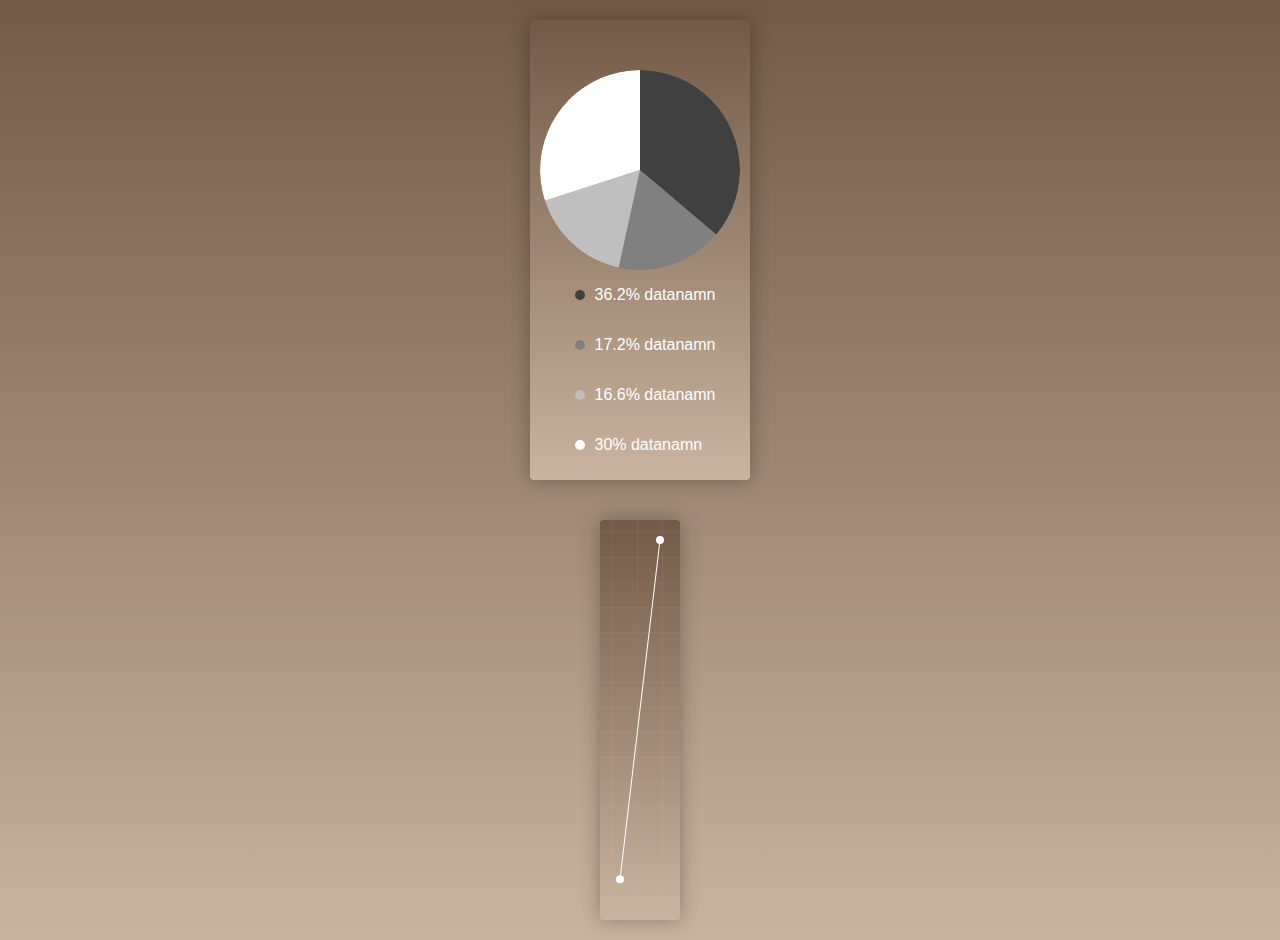
<file: test.html>
<!DOCTYPE html>
<html>
<head>
  <meta charset="utf-8" />
  <meta http-equiv="X-UA-Compatible" content="IE=edge">
  <title>Test LEGO databas</title>
  <meta name="viewport" content="width=device-width, initial-scale=1">
  <link rel="stylesheet" type="text/css" media="screen" href="./assets/css/grapher.css" />
  <link rel="stylesheet" type="text/css" media="screen" href="./assets/css/main.css" />
  <link rel="stylesheet" type="text/css" media="screen" href="./assets/css/default.css" />
  <script src="./assets/js/main.js"></script>
</head>
<body onload="init()">

</body>
</html>
</file>
<file: assets/css/grapher.css>
.grapher {
    flex-direction: column;
    background: linear-gradient(to bottom, #725a46 0%,#c8b4a0 100%);
    position: relative;
    border-radius: 4px;
    box-shadow: 0px 0px 20px 0px rgba(0,0,0,0.3);
    margin: 20px;
}

.grapher.numberSlider {
    overflow: hidden;
}

.grapher.numberSlider h2 {
    text-align: center;
    color: #fff;
}

.grapher.numberSlider p, .grapher.numberSlider a{
  color: #fff;
}

.grapher.numberSlider a {
    position: absolute;
    height: 100%;
    display: flex;
    align-items: center;
    padding: 0 10px;
    user-select: none;
    cursor: pointer;
}

.grapher.numberSlider a.left {
    left: 0;
}

.grapher.numberSlider a.right {
    right: 0;
}

.grapher.numberSlider div.slider {
    transition: 200ms;
}

/* Data entry */
.grapher.numberSlider div div {
  justify-content: center;
  flex: 1;
}

.grapher.histogram {
  position: relative;
  overflow: hidden;
  flex: 1;
  margin: 20px;
  height: 500px;
  box-shadow: 0 0 40px rgba(0, 0, 0, 0.2);
  overflow: hidden;
}

.grapher.histogram div.slider {
  padding: 20px;
  flex-direction: row;
  align-items: flex-end;
  height: 100%;
  overflow-x: scroll;
  overflow-y: hidden;
}

.grapher.histogram:after, .grapher.timeChart:after {
  position: absolute;
  left: 0;
  right: 0;
  top: 0;
  bottom: 0;
  content:'';
  background-color: transparent;
  background-image: linear-gradient(0deg, transparent 24%, rgba(255, 255, 255, .05) 25%, rgba(255, 255, 255, .05) 26%, transparent 27%, transparent 74%, rgba(255, 255, 255, .05) 75%, rgba(255, 255, 255, .05) 76%, transparent 77%, transparent), linear-gradient(90deg, transparent 24%, rgba(255, 255, 255, .05) 25%, rgba(255, 255, 255, .05) 26%, transparent 27%, transparent 74%, rgba(255, 255, 255, .05) 75%, rgba(255, 255, 255, .05) 76%, transparent 77%, transparent);
  background-size: 50px 50px;
  pointer-events: none;
}

.grapher.histogram h2, .grapher.timeChart h2 {
  position: absolute;
  top: 0;
  left: 20px;
  color: #fff;
}

.grapher.pieChart h2 {
  color: #fff;
  margin-left: 20px;
}

.grapher.histogram .bar {
  min-width: 20px;
  background-color: rgba(255, 255, 255, 0.2);
  transition: 200ms;
  margin: 0 5px;
  animation: rise 500ms;
  transform: scale(1, 0);
  animation-fill-mode: forwards;
}

@keyframes rise {
  from {
    transform: scale(1, 0);
    transform-origin: bottom;
  }
  to {
    transform: scale(1, 1);
    transform-origin: bottom;
  }
}

.grapher.histogram .bar:hover {
  background-color: rgba(255, 255, 255, 0.4);
}

/* Info box */
.grapher.histogram .bar div.barInfo {
  position: fixed;
  left: 30px;
  white-space: nowrap;
  flex-direction: column;
  pointer-events: none;
  opacity: 0;
  padding: 10px;
  background: linear-gradient(to bottom, rgba(255, 255, 255, 0.1) 0%,rgba(255, 255, 255, 0.05) 100%);
  color: #fff;
  box-shadow: none;
  border-left: 2px solid #fff;
  transition: 0.2s;
  transition: 200ms;
  box-shadow: 0 0 20px rgba(0, 0, 0, 0.2)
}

/* Info box top view */
.grapher.histogram .bar.top div.barInfo {
  /* transform: translateX(0) !important; */
  left: 0 !important;
  top: -70px !important;
  border-left: 0 solid #fff !important;
  border-right: 0 solid #fff !important;
  border-bottom: 2px solid #fff !important;
}

/* Info box text */
.grapher.histogram .bar div.barInfo * {
  margin: 0;
}

/* Info box text last 5 && top */
.grapher.histogram .bar:nth-last-child(-n+5).top div.barInfo {
  left: 100% !important;
}

.grapher.histogram .bar:nth-last-child(-n+5) div.barInfo {
  left: -10px;
  transform: translateX(-100%);
  top: 0;
  border-left: 0;
  border-right: 2px solid #fff;
}

/* Info box on hover */
.grapher.histogram .bar:hover div.barInfo {
  opacity: 1;
}

/* Info box arrow */
.grapher.histogram .bar div.barInfo:after {
  content:'';
  position: absolute;
  top: calc(50% - 5px);
  right: 100%;
  width: 0;
  height: 0;
  border-right: solid 5px #fff;
  border-bottom: solid 5px transparent;
  border-top: solid 5px transparent;
}

/* Info box arrow up */
.grapher.histogram .bar.top div.barInfo:after {
  /* top: calc(50% - 5px); */
  top: 100% !important;
  left: 3px !important;
  border-top: solid 5px #fff !important;
  border-left: solid 5px transparent !important;
  border-right: solid 5px transparent !important;
}

/* Info box arrow left */
.grapher.histogram .bar:nth-last-child(-n+5) div.barInfo:after {
  left: 100%;
  border-left: solid 5px #fff;
  border-right: solid 5px transparent;
  border-bottom: solid 5px transparent;
  border-top: solid 5px transparent;
}

/* Info box arrow left & top */
.grapher.histogram .bar:nth-last-child(-n+5).top div.barInfo:after {
  left: initial !important;
  right: 3px !important;
}

.grapher.pieChart {
  align-items: center;
  padding: 10px;
  /* padding-top: 100px; */
}

.grapher.pieChart .list {
  flex-direction: column;
  justify-content: center;
}

.grapher.pieChart .list div {
  margin: 10px;
  align-items: center;
}

.grapher.pieChart .list div div {
  padding: 5px;
  background-color: #fff;
  border-radius: 100%;
}

.grapher.pieChart .list p {
  margin: 0;
}

.grapher.pieChart .chart {
  position: relative;
  width: 200px;
  height: 200px;
  align-items: center;
  justify-content: center;
}

.grapher.pieChart .chart .slot {
  height: 100%;
  width: 50%;
  right: 0;
  overflow: hidden; /* Change if over 50% */
  transform-origin: left;
  border-radius: 0 100px 100px 0;/* Make responsive! */
}

.grapher.pieChart .chart .intersect {
  height: 100%;
  width: 100%;
  left: -100%;
  border-radius: 100px 0 0 100px; /* Make responsive! */
  transform-origin: right;
}

.grapher.pieChart .chart div {
  position: absolute;  
}

.grapher.timeChart {
  flex: 1;
  position: relative;
  justify-content: center;
  position: relative;
  /* min-width: 600px; */
  min-height: 400px;
  max-width: calc(100vw - 40px);

}

.grapher.timeChart .title {
  /* text-shadow: 0 0 20px rgba(0,0,0,0.3); */
  top: 40px;
}

.grapher.timeChart .dot {
  transition: 200ms;
}

.grapher.timeChart .rect:hover {
  transition: 200ms;
  fill: rgba(255, 255, 255, 0.05)
}

/*.grapher.timeChart .rect:hover+.dot {
  r: 8;
}*/

.grapher.grapher.timeChart .slider {
  overflow: scroll;
  overflow-y: hidden;
  align-items: center;
  height: 100%;
}

.grapher.grapher.timeChart .textContainer {
  position: absolute;
  flex-direction: column;
  left: 20px;
  top: 0;
}

.grapher.grapher.timeChart .textContainer * {
  position: initial;
  margin-bottom: 0;
}
</file>
<file: assets/css/main.css>
body.main{
    background: #fff;
    margin-bottom: 150px;
}

.start {
    display: flex;
    flex-direction: column;
    align-items: center;
    justify-content: center;
    min-height: 100vh;
    width: 100vw;
    background-image: url(../img/background.jpg);
    background-size: cover;
    background-position: center;
}

.start p{
    color: #fff;
    font-weight: bold;
    margin: 0;
    font-size: 12px;
    text-align: justify;
}

.start .centerBox {
    background-color: rgba(255, 255, 255, 0);
    flex-direction: column;
    align-items: center;
    margin: 10px 30px;
    padding: 50px 0;
}

.start .centerBox * {
    text-align: center;
}

.start .centerBox img {
    width: 20px;
}

.start .centerBox h1{
    text-transform: uppercase;
}

.start .centerBox input {
    text-align: left;
    margin-right: 4px;
    background-color: #fff;
}

.start .centerBox #scrollDownArrow {
    font-size: 32px;
    margin-top: 50px;
    color: rgb(255,255,255);
    animation: bounce 2s infinite;
}

.stats {
    flex-direction:  column;
    width: 100vw;
    max-width: 1200px;
    margin-top: 0;
}

.stats h1{
    color: #343434;
    font-size: 40px;
}

.stats .row {
    flex-direction: row;
}

.leftGraphics {
    flex-direction: column;
    width: calc(100% - 300px);
}

.leftGraphics .grapher {
    width: calc(100% - 40px);
}

.rightGraphics{
    flex-direction: column;
    width: 300px;
}

.rowBanner {
    flex-direction: column;
    background-color: #fff;
    padding: 100px 30px 100px 30px;
    align-items: center;
    border: 8px solid #343434;
    margin: 10vw 20vw 50px;
}

.rowBanner p, .rowBanner h1{
    color: #343434;
    text-align: center;
}

.rowBanner p{
    text-align: justify;
    text-justify: inter-word;
}

#searchField {
    margin: 10px 0;
}

#searchField * {
    border-radius: 3px;
    max-width: 300px;
}

#searchField button {
    display: flex;
    color: #fff;
    justify-content: center;
    align-items: center;
    transition: 200ms;
    cursor: pointer;
}
#searchField button:hover{
    background-color: rgba(200, 200, 200, 0.6);
}

#bannerLogo{
    width: 130px;
    margin: 6px 0;
}

@keyframes bounce {
    0%   {
        transform: translateY(0px);
    }
    20%  {
        transform: translateY(7px);
    }
    50%  {
        transform: translateY(0px);
    }
    75%  {
        transform: translateY(7px);
    }
    100% {
        transform: translateY(0px);
    }
}
</file>
<file: assets/css/default.css>
body {
    margin: 0;
    background: linear-gradient(to bottom, #725a46 0%,#c8b4a0 100%);
    display: flex;
    flex-direction: column;
    font-family: 'Montserrat', sans-serif;
    align-items: center;
}

h1, h2, h3, p, a, button {
    font-family: 'Montserrat', sans-serif;
    color: #fff;
}

h1{
    text-align:center;
}

a {
    text-decoration: none;
    color: #999;
    transition: 200ms;
}

a:hover {
    background-color: rgba(0, 0, 0, 0.192);
}

div {
    display: flex;
}

header {
    display: flex;
    flex-direction: column;
    width: 100vw;
    justify-content: center;
    align-items: center;
    margin: 7px 0;
}

header a {
    padding: 10px;
    color: #fff;
    font-weight: bold;
    font-size: 20px;
}

form{
    display: flex;
}

input {
    margin: 0 3px;
    padding: 10px;
    border-radius: 3px;
    border: 0;
    background-color:#393e41;
    text-align: left;
}

button {
    background-color: #393e41;
    color: #fff;
    font-size: 15px;
    padding: 10px;
    border-radius: 3px;
    border: 0;
    align-self: center;
    transition: 200ms;
}

button:hover {
    background-color: #52595e;  
}

.row {
    flex-direction: row;
}

.column {
    flex-direction: column;
}

.card{
    background-color: #fff !important;
    padding: 40px;
    margin: 15px;
    border-radius: 5px;
    box-shadow: 0px 0px 20px 0px rgba(0,0,0,0.3);
    flex-direction: column;
    transition: 200ms;
}

.card:first-child{
    margin-top: 0;
}

.card p, a, h2{
    color: #393e41;
}

.card img{
    width: 100%;
}

.container{
    margin-top: 5vh !important;
    flex-direction: column;
    margin: auto;
}

.searchCard:hover, .card:hover {
    transform: scale(1.02);
}

.transparent {
    background-color: rgba(0,0,0,0) !important;
}

.searchIcon {
    width: 20px;
}
</file>
